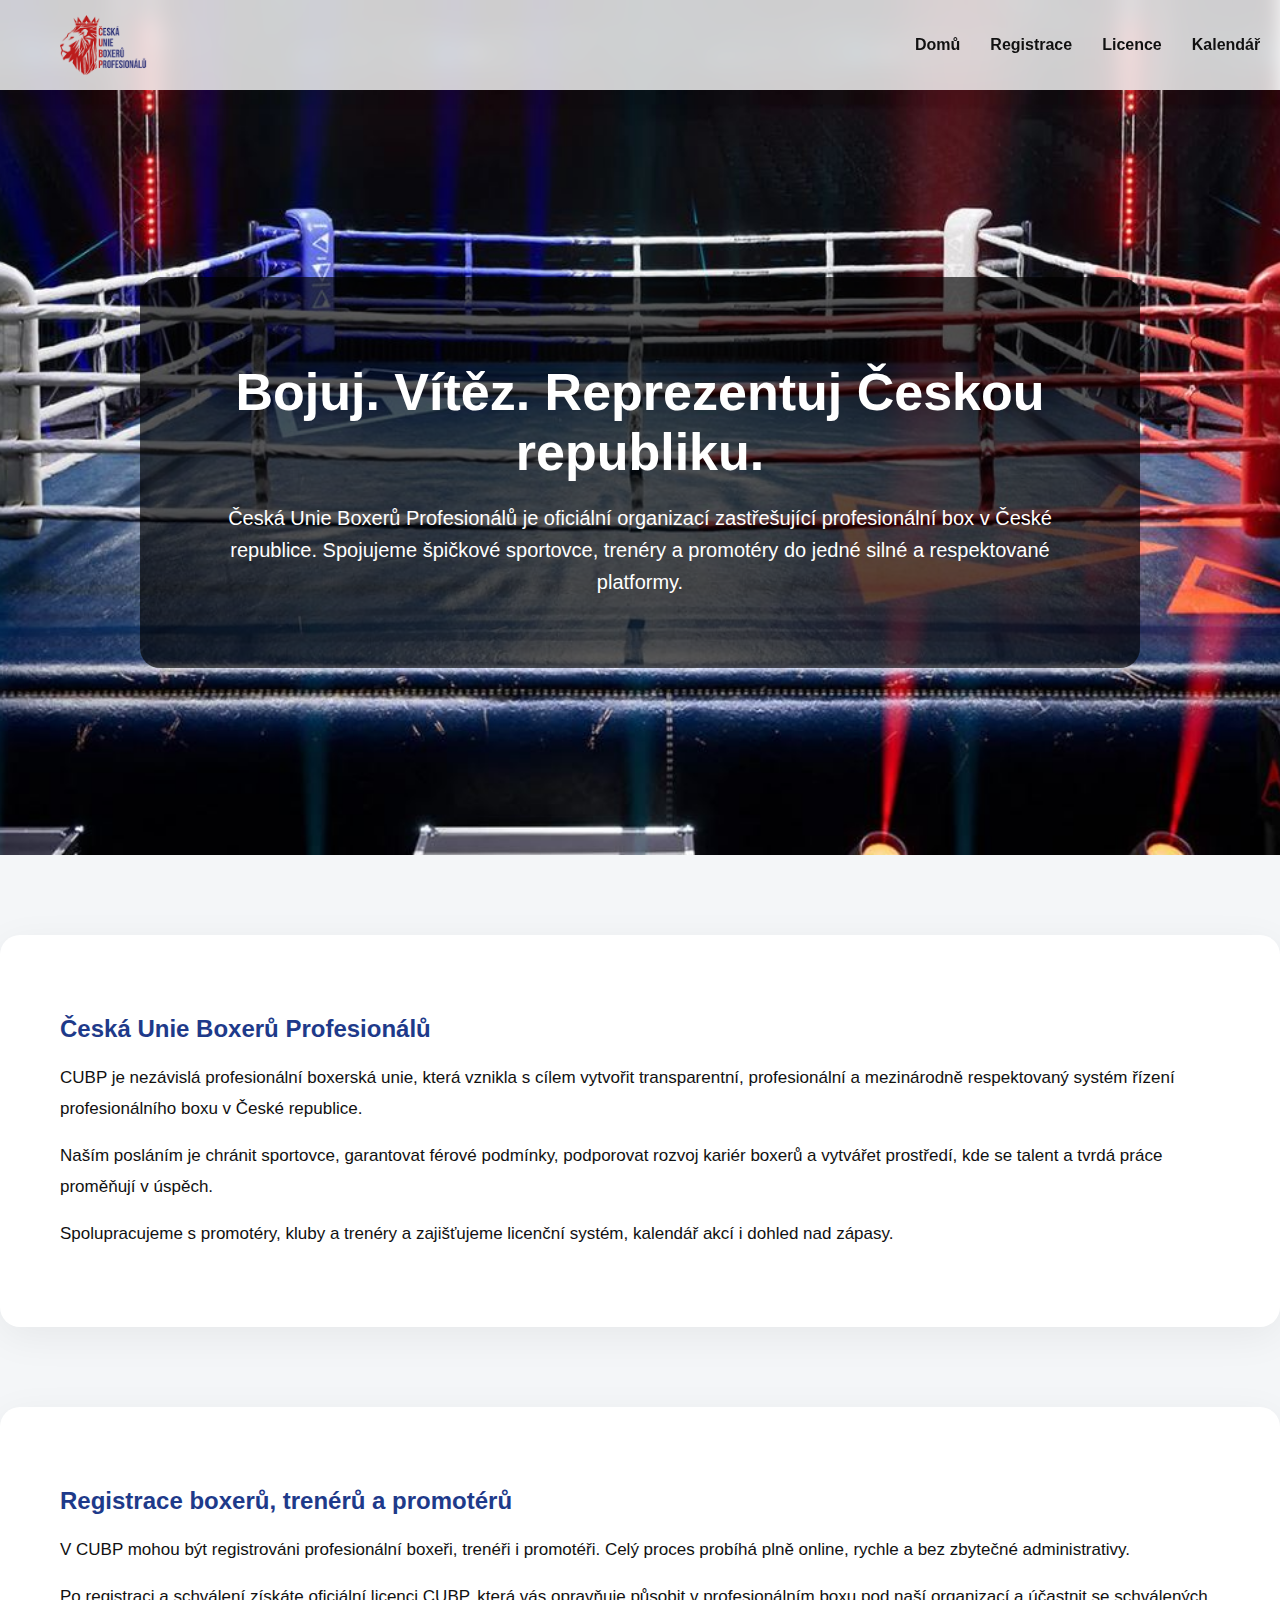
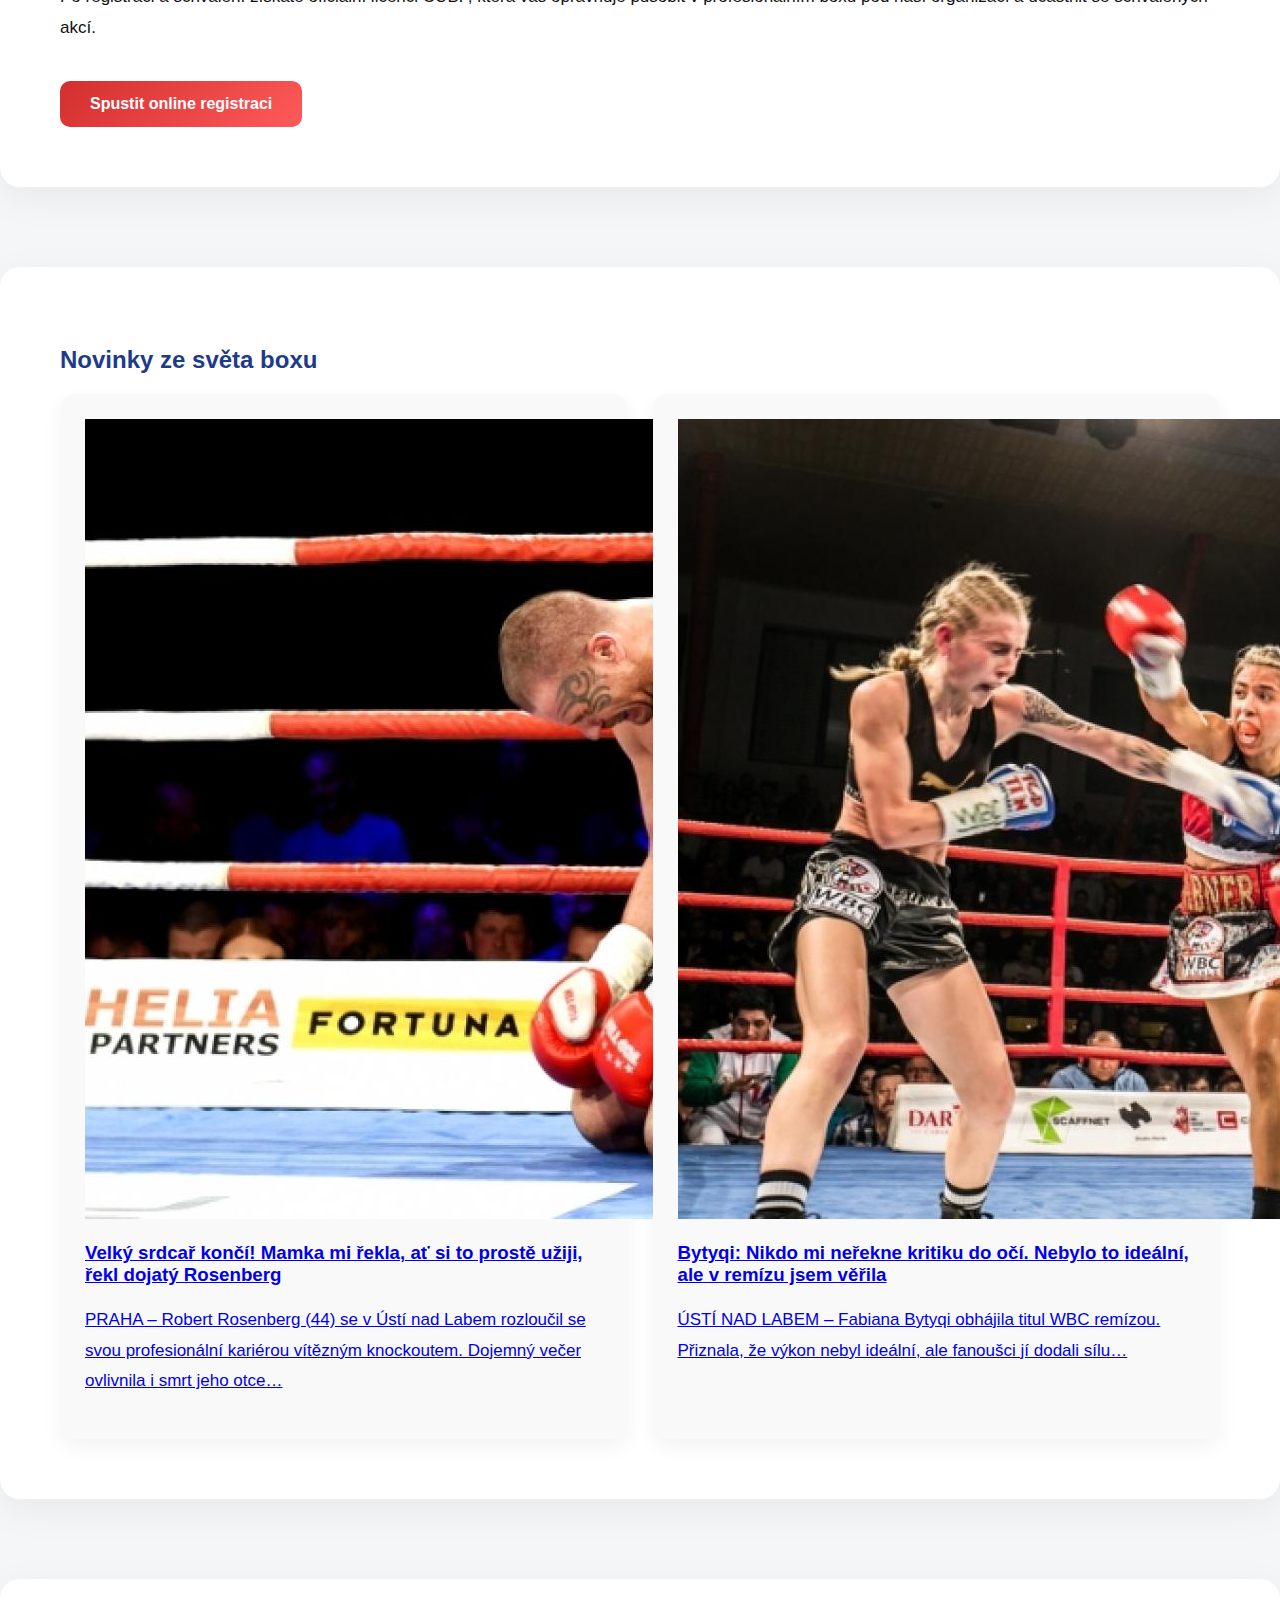
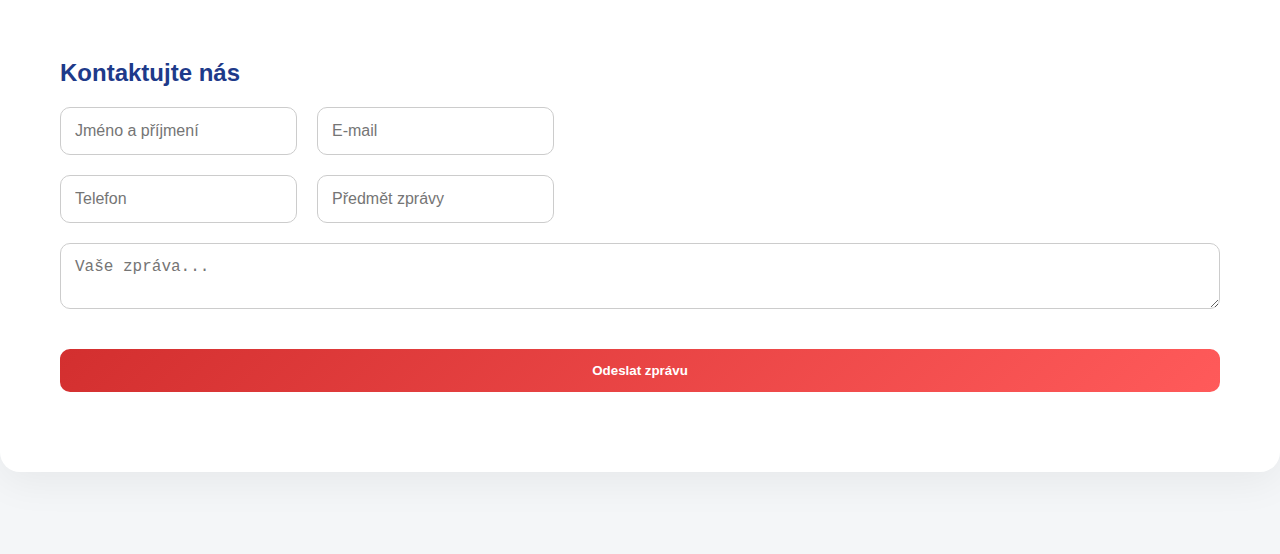
<file: index.html>
<!doctype html>
<html lang="cs">
<head>
<meta charset="utf-8">

<meta name="viewport" content="width=device-width, initial-scale=1.0">

<title>Česká Unie Boxerů Profesionálů – Oficiální federace profesionálního boxu</title>

<meta name="description"
content="Česká Unie Boxerů Profesionálů (CUBP) je oficiální organizace profesionálního boxu v ČR. Registrace boxerů, trenérů a promotérů online. Oficiální licence, kalendář akcí a novinky." />

<meta name="robots" content="index, follow">
<link rel="canonical" href="https://cubp.eu/">

<link rel="icon" href="favicon.png">
<link rel="stylesheet" href="css/style.css">
<meta property="og:type" content="website">
<meta property="og:title" content="Česká Unie Boxerů Profesionálů">
<meta property="og:description" content="Oficiální federace profesionálního boxu v České republice">
<meta property="og:url" content="https://cubp.eu">
<meta property="og:image" content="https://cubp.eu/hero.jpg">
</head>

<body>

<div class="header">
   <img src="logo.png" class="logo">

  <nav id="menu">
    <a href="index.html">Domů</a>
    <a href="register.html">Registrace</a>
    <a href="licenses.html">Licence</a>
    <a href="calendar.html">Kalendář</a>
    <a href="admin/admin.html">Admin</a>
  </nav>

<div class="burger" id="burger">
      <span></span><span></span><span></span>
   </div>
</div>
  
</header>


<section class="hero" style="background:url('hero.jpg') center/cover">
  <div class="hero-text">
    <h1>Bojuj. Vítěz. Reprezentuj Českou republiku.</h1>
    <p>
      Česká Unie Boxerů Profesionálů je oficiální organizací zastřešující profesionální box v České republice.  
      Spojujeme špičkové sportovce, trenéry a promotéry do jedné silné a respektované platformy.
    </p>
  </div>
</section>

<section class="box">
  <h2>Česká Unie Boxerů Profesionálů</h2>
  <p>
    CUBP je nezávislá profesionální boxerská unie, která vznikla s cílem vytvořit transparentní, profesionální a
    mezinárodně respektovaný systém řízení profesionálního boxu v České republice.
  </p>
  <p>
    Naším posláním je chránit sportovce, garantovat férové podmínky, podporovat rozvoj kariér boxerů
    a vytvářet prostředí, kde se talent a tvrdá práce proměňují v úspěch.
  </p>
  <p>
    Spolupracujeme s promotéry, kluby a trenéry a zajišťujeme licenční systém, kalendář akcí i dohled nad zápasy.
  </p>
</section>

<section class="box">
  <h2>Registrace boxerů, trenérů a promotérů</h2>
  <p>
    V CUBP mohou být registrováni profesionální boxeři, trenéři i promotéři.  
    Celý proces probíhá plně online, rychle a bez zbytečné administrativy.
  </p>
  <p>
    Po registraci a schválení získáte oficiální licenci CUBP, která vás opravňuje působit v profesionálním boxu
    pod naší organizací a účastnit se schválených akcí.
  </p>
  <a class="btn" href="register.html">Spustit online registraci</a>
</section>

<section class="box">
  <h2>Novinky ze světa boxu</h2>

  <div class="news">

    <!-- NOVINKA 1 -->
    <a href="novinka1.html" class="news-card">
      <img src="novinka1.jpg" alt="Rosenberg rozlučka">
      <h3>Velký srdcař končí! Mamka mi řekla, ať si to prostě užiji, řekl dojatý Rosenberg</h3>
      <p>
        PRAHA – Robert Rosenberg (44) se v Ústí nad Labem rozloučil se svou profesionální kariérou
        vítězným knockoutem. Dojemný večer ovlivnila i smrt jeho otce…
      </p>
    </a>

    <!-- NOVINKA 2 -->
    <a href="novinka2.html" class="news-card">
      <img src="novinka2.jpg" alt="Fabiana Bytyqi zápas">
      <h3>Bytyqi: Nikdo mi neřekne kritiku do očí. Nebylo to ideální, ale v remízu jsem věřila</h3>
      <p>
        ÚSTÍ NAD LABEM – Fabiana Bytyqi obhájila titul WBC remízou. Přiznala, že výkon nebyl ideální,
        ale fanoušci jí dodali sílu…
      </p>
    </a>

  </div>
</section>

<section class="box">
  <h2>Kontaktujte nás</h2>

  <form class="contact-form" onsubmit="sendMsg(event)">
    <div class="form-row">
      <input type="text" placeholder="Jméno a příjmení" required>
      <input type="email" placeholder="E-mail" required>
    </div>

    <div class="form-row">
      <input type="tel" placeholder="Telefon">
      <input type="text" placeholder="Předmět zprávy">
    </div>

    <textarea placeholder="Vaše zpráva..." required></textarea>

    <button class="btn">Odeslat zprávu</button>
    <span id="msg"></span>
  </form>
</section>

<script src="js/app.js"></script>
</body>
</html>
</file>
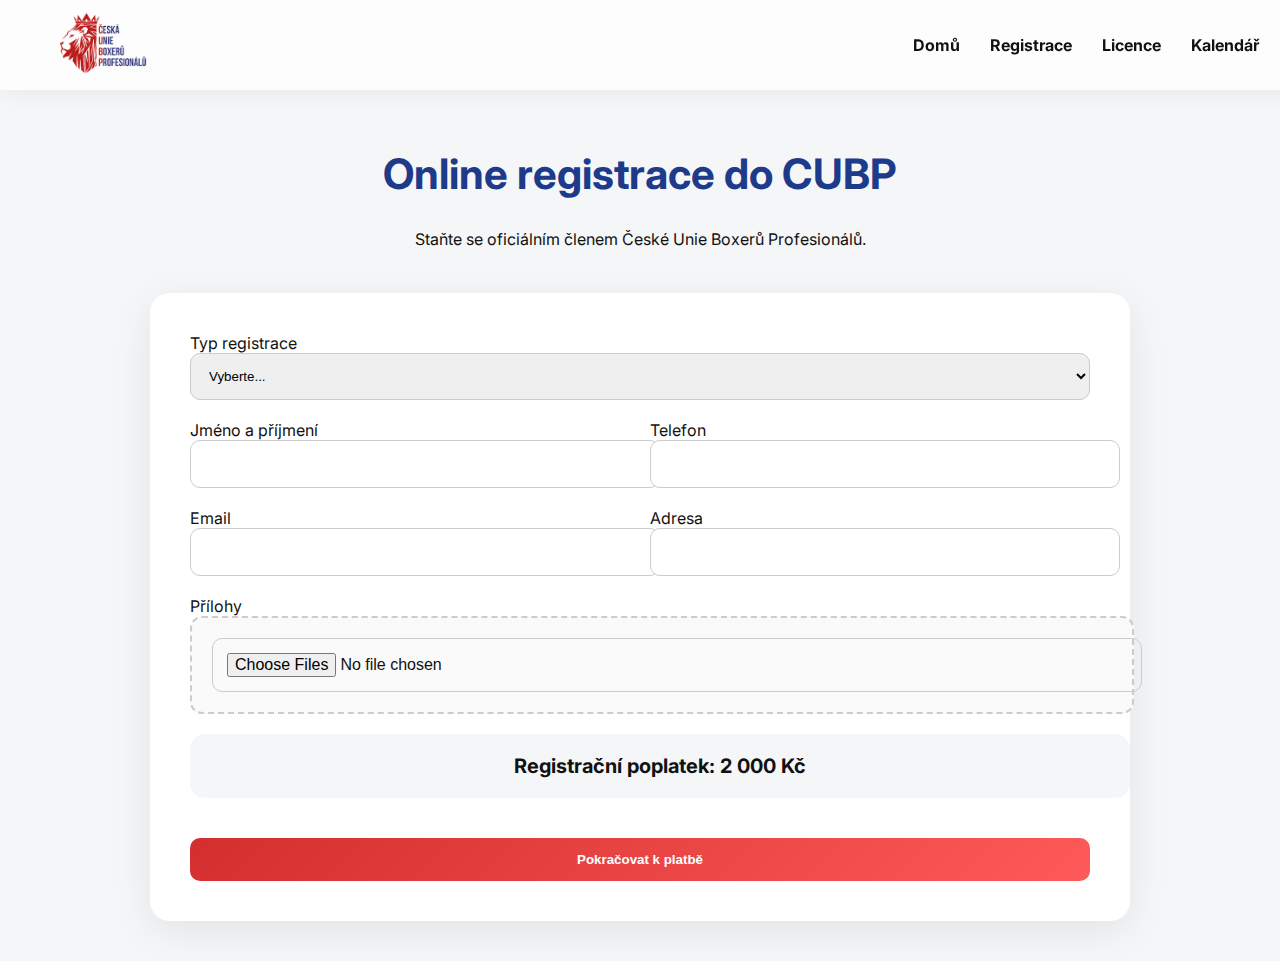
<file: register.html>
<!DOCTYPE html>
<html lang="cs">
<head>
<meta charset="UTF-8">
<meta name="viewport" content="width=device-width, initial-scale=1.0">
<title>Online registrace – CUBP</title>

<link href="https://fonts.googleapis.com/css2?family=Inter:wght@300;400;600;700;800&display=swap" rel="stylesheet">
<link rel="stylesheet" href="/css/style.css">

<style>
/* ===== REGISTER PAGE FIX ===== */

html,body{
  max-width:100%;
  overflow-x:hidden;
}

/* vlastní layout */
.register-hero{
  padding-top:120px;
  text-align:center;
}

.register-hero h1{
  font-size:42px;
  color:var(--blue);
}

.register-hero p{
  max-width:800px;
  margin:0 auto;
  line-height:1.6;
}

/* formulářový box */
.form-wrapper{
  max-width:900px;
  width:100%;
  margin:40px auto;
  background:white;
  padding:40px;
  border-radius:20px;
  box-shadow:0 10px 40px rgba(0,0,0,.08);
}

/* grid */
.form-grid{
  display:grid;
  grid-template-columns:repeat(2, minmax(0, 1fr));
  gap:20px;
}

.form-group{
  display:flex;
  flex-direction:column;
  width:100%;
}

.form-group.full{
  grid-column:1 / -1;
}

/* inputs */
.form-group input,
.form-group select{
  width:100%;
  max-width:100%;
  padding:14px;
  border-radius:10px;
  border:1px solid #ccc;
}

/* upload box */
.upload{
  padding:20px;
  border:2px dashed #ccc;
  border-radius:12px;
  text-align:center;
  background:#fafafa;
  width:100%;
}

.upload input{
  width:100%;
}

/* price */
.price{
  background:#f4f6f8;
  padding:20px;
  border-radius:15px;
  text-align:center;
  font-size:20px;
  font-weight:700;
}

/* mobile */
@media(max-width:800px){
  .form-grid{
    grid-template-columns:1fr;
  }

  .form-wrapper{
    padding:20px;
    margin:20px 10px;
  }

  .register-hero h1{
    font-size:28px;
  }
}
</style>

</head>

<body>

<div class="header">
   <a href="/index.html" class="logo-link">
  <img src="logo.png" class="logo">
</a>

  <nav id="menu">
    <a href="index.html">Domů</a>
    <a href="register.html">Registrace</a>
    <a href="licenses.html">Licence</a>
    <a href="calendar.html">Kalendář</a>
    <a href="admin/admin.html">Admin</a>
  </nav>

<div class="burger" id="burger">
      <span></span><span></span><span></span>
   </div>
</div>

<section class="register-hero">
  <h1>Online registrace do CUBP</h1>
  <p>
    Staňte se oficiálním členem České Unie Boxerů Profesionálů.
  </p>
</section>

<section class="form-wrapper">
<form action="/.netlify/functions/gopay" method="POST" enctype="multipart/form-data">

<div class="form-grid">

  <div class="form-group full">
    <label>Typ registrace</label>
    <select name="role" required>
      <option value="">Vyberte...</option>
      <option>Boxer</option>
      <option>Trenér</option>
      <option>Promotér</option>
    </select>
  </div>

  <div class="form-group">
    <label>Jméno a příjmení</label>
    <input type="text" name="name" required>
  </div>

  <div class="form-group">
    <label>Telefon</label>
    <input type="tel" name="phone" required>
  </div>

  <div class="form-group">
    <label>Email</label>
    <input type="email" name="email" required>
  </div>

  <div class="form-group">
    <label>Adresa</label>
    <input type="text" name="address" required>
  </div>

  <div class="form-group full">
    <label>Přílohy</label>
    <div class="upload">
      <input type="file" name="files[]" multiple>
    </div>
  </div>

  <div class="form-group full price">
    Registrační poplatek: 2 000 Kč
  </div>

  <div class="form-group full">
    <button type="submit" class="btn">
      Pokračovat k platbě
    </button>
  </div>

</div>

<input type="hidden" name="amount" value="2000">
</form>
</section>

<script src="/js/app.js"></script>
</body>
</html>
</file>
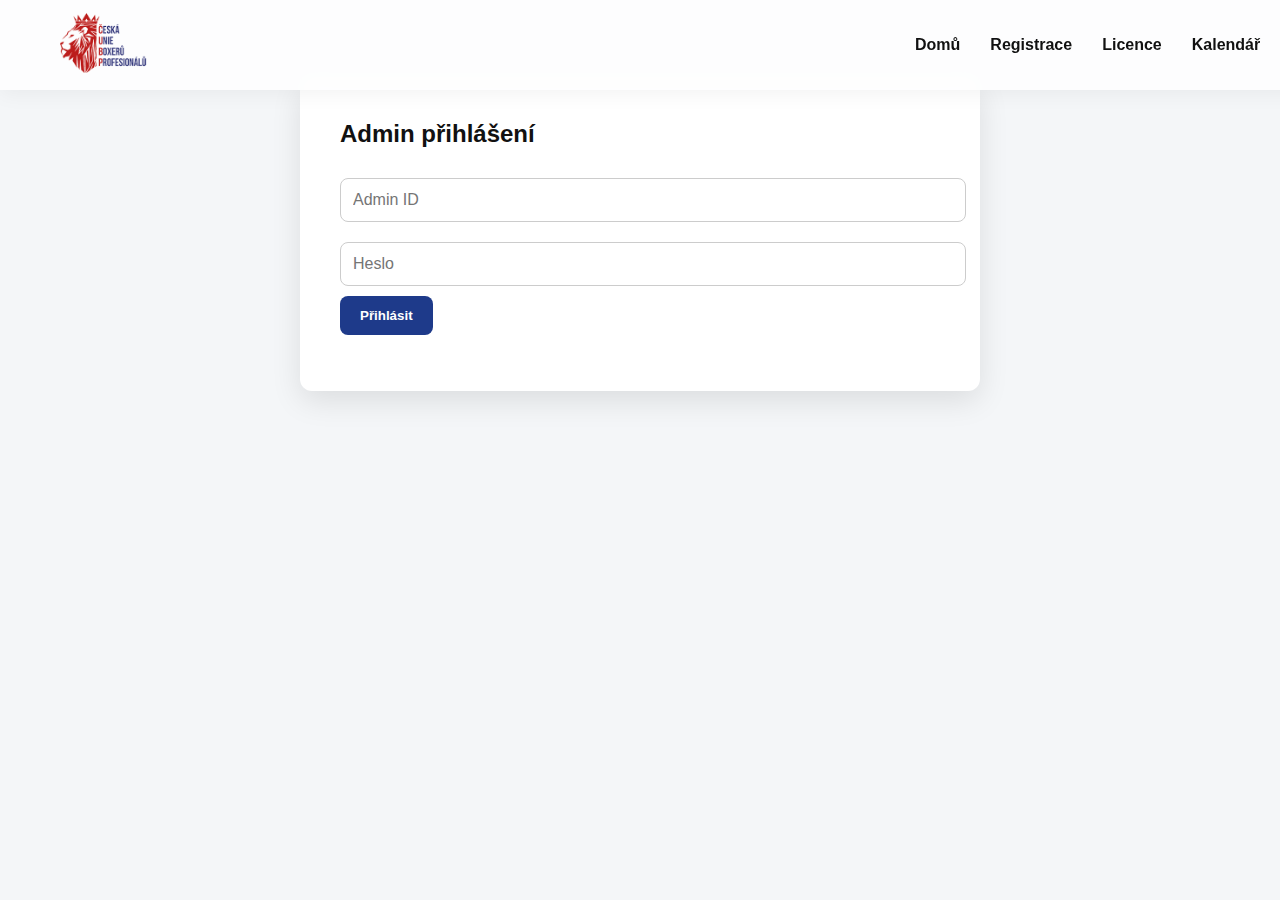
<file: admin/admin.html>
<!DOCTYPE html>
<html lang="cs">
<head>
<meta charset="UTF-8">
<title>Admin – CUBP</title>

<link rel="stylesheet" href="/css/style.css">

<style>
body{
  margin:0;
  font-family: Inter, Arial;
  background:#f4f6f8;
}
.login, .admin{
  max-width:600px;
  margin:80px auto;
  background:white;
  padding:40px;
  border-radius:12px;
  box-shadow:0 10px 30px rgba(0,0,0,.1);
}
h2{margin-top:0}
input, textarea{
  width:100%;
  padding:12px;
  margin:10px 0;
  border:1px solid #ccc;
  border-radius:8px;
  font-size:16px;
}
button{
  padding:12px 20px;
  background:#1e3a8a;
  color:white;
  border:none;
  border-radius:8px;
  font-weight:700;
  cursor:pointer;
}
button:hover{opacity:.9}
.news-item{
  margin-top:30px;
  border-top:1px solid #ddd;
  padding-top:20px;
}
.news-item img{
  max-width:100%;
  border-radius:8px;
  margin-top:10px;
}
.hidden{display:none}
</style>
</head>

<body>

<div class="header">
   <a href="/index.html" class="logo-link">
  <img src="/logo.png" class="logo">
</a>

  <nav id="menu">
    <a href="/index.html">Domů</a>
    <a href="/register.html">Registrace</a>
    <a href="/licenses.html">Licence</a>
    <a href="/calendar.html">Kalendář</a>
    <a href="/admin/admin.html">Admin</a>
  </nav>

<div class="burger" id="burger">
      <span></span><span></span><span></span>
   </div>
</div>

<div class="login" id="loginBox">
  <h2>Admin přihlášení</h2>
  <input id="user" placeholder="Admin ID">
  <input id="pass" type="password" placeholder="Heslo">
  <button onclick="login()">Přihlásit</button>
  <p id="loginMsg" style="color:red"></p>
</div>

<div class="admin hidden" id="adminBox">
  <h2>Správa novinek</h2>

  <input id="title" placeholder="Nadpis novinky">
  <textarea id="text" rows="5" placeholder="Text novinky"></textarea>
  <input type="file" id="image">

  <button onclick="addNews()">Uložit novinku</button>

  <div id="newsList"></div>
</div>

<script>
const USER="admin";
const PASS="admin1";

function login(){
  const u=document.getElementById("user").value;
  const p=document.getElementById("pass").value;
  if(u===USER && p===PASS){
    localStorage.setItem("adminLogged","1");
    showAdmin();
  } else {
    document.getElementById("loginMsg").innerText="Špatné přihlašovací údaje";
  }
}

function showAdmin(){
  document.getElementById("loginBox").classList.add("hidden");
  document.getElementById("adminBox").classList.remove("hidden");
  renderNews();
}

if(localStorage.getItem("adminLogged")==="1"){
  showAdmin();
}

function addNews(){
  const title=document.getElementById("title").value;
  const text=document.getElementById("text").value;
  const img=document.getElementById("image").files[0];

  if(!title || !text) return alert("Vyplň vše");

  const reader=new FileReader();
  reader.onload=()=>{
    const news=JSON.parse(localStorage.getItem("news")||"[]");
    news.unshift({
      title,
      text,
      img:reader.result,
      date:new Date().toLocaleString()
    });
    localStorage.setItem("news",JSON.stringify(news));
    renderNews();
    document.getElementById("title").value="";
    document.getElementById("text").value="";
    document.getElementById("image").value="";
  };
  if(img) reader.readAsDataURL(img);
  else reader.onload();
}

function renderNews(){
  const news=JSON.parse(localStorage.getItem("news")||"[]");
  const list=document.getElementById("newsList");
  list.innerHTML="";
  news.forEach(n=>{
    const div=document.createElement("div");
    div.className="news-item";
    div.innerHTML=`
      <strong>${n.title}</strong><br>
      <small>${n.date}</small>
      <p>${n.text}</p>
      ${n.img ? `<img src="${n.img}">`:""}
    `;
    list.appendChild(div);
  });
}
</script>

<script src="/js/app.js"></script>
</body>
</html>
</file>
<file: css/style.css>
:root{
  --red:#d32f2f;
  --blue:#1e3a8a;
  --light:#f4f6f8;
}

body{
  margin:0;
  background:var(--light);
  font-family:Inter, Arial, sans-serif;
  color:#111;
}

/* ===== HEADER ===== */
.header{
  position:fixed;
  top:0;
  width:100%;
  height:90px;
  background:rgba(255,255,255,.8);
  backdrop-filter: blur(10px);
  display:flex;
  align-items:center;
  justify-content:space-between;
  padding:0 60px;
  box-shadow:0 4px 20px rgba(0,0,0,.05);
  z-index:1000;
  color:#111;   /* <-- TOTO opravuje burger */
}

.logo{height:60px}

/* ===== NAV ===== */
nav{
  display:flex;
  gap:30px;
}

nav a{
  text-decoration:none;
  color:#111;
  font-weight:700;
  position:relative;
}

nav a::after{
  content:"";
  position:absolute;
  bottom:-6px;
  left:0;
  width:0;
  height:3px;
  background:var(--red);
  transition:.3s;
}

nav a:hover::after{
  width:100%;
}

/* ===== BURGER ===== */
.burger{
  display:none;
  font-size:36px;
  cursor:pointer;
  color:#111 !important;
}

/* ===== HERO ===== */
.hero{
  height:85vh;
  display:flex;
  align-items:center;
  justify-content:center;
  padding-top:90px;
  color:white;
}

.hero-text{
  max-width:900px;
  background:rgba(0,0,0,.65);
  padding:50px;
  border-radius:20px;
  text-align:center;
  animation:fadeUp 1s ease;
}

.hero-text h1{
  font-size:52px;
  margin-bottom:20px;
}

.hero-text p{
  font-size:20px;
  line-height:1.6;
}

/* ===== SECTIONS ===== */
.box{
  max-width:1200px;
  background:white;
  margin:80px auto;
  padding:60px;
  border-radius:20px;
  box-shadow:0 10px 40px rgba(0,0,0,.06);
  animation:fadeUp 1s ease;
}

.box h2{
  color:var(--blue);
  margin-bottom:20px;
}

.box p{
  line-height:1.8;
  font-size:17px;
}

.btn{
  background:linear-gradient(135deg,var(--red),#ff5a5a);
  color:white;
  padding:14px 30px;
  border-radius:10px;
  text-decoration:none;
  display:inline-block;
  font-weight:700;
  border:none;
  cursor:pointer;
  margin-top:20px;
}

.btn:hover{
  transform:scale(1.05);
}

/* ===== NEWS CARDS ===== */
.news{
  display:grid;
  grid-template-columns:repeat(auto-fit,minmax(280px,1fr));
  gap:25px;
}

.news-card{
  background:#f9f9f9;
  border-radius:15px;
  padding:25px;
  box-shadow:0 8px 20px rgba(0,0,0,.05);
  transition:.3s;
}

.news-card:hover{
  transform:translateY(-8px);
}

/* ===== CONTACT ===== */
.contact-form{
  display:flex;
  flex-direction:column;
  gap:20px;
}

.form-row{
  display:flex;
  gap:20px;
}

input, textarea{
  padding:14px;
  border-radius:10px;
  border:1px solid #ccc;
  font-size:16px;
}

/* ===== ANIMATIONS ===== */
@keyframes fadeUp{
  from{opacity:0; transform:translateY(30px);}
  to{opacity:1; transform:translateY(0);}
}

/* ===== MOBILE ===== */
@media(max-width:900px){

  .header{
    padding:0 25px;
  }

  nav{
    display:none;
    position:absolute;
    top:90px;
    left:0;
    width:100%;
    background:white;
    flex-direction:column;
    padding:30px;
    box-shadow:0 15px 50px rgba(0,0,0,.12);
    z-index:1500;
    animation:fadeUp .3s ease;
  }

  nav.open{
    display:flex;
  }

  nav a{
    padding:15px 0;
    font-size:20px;
    border-bottom:1px solid #eee;
  }

  .burger{
    display:block !important;
  }

  .form-row{
    flex-direction:column;
  }

  /* HERO mobile */
  .hero{
    height:45vh !important;
  }

  .hero-text{
    padding:25px !important;
  }

  .hero-text h1{
    font-size:26px !important;
  }

  .hero-text p{
    font-size:14px !important;
  }
}
</file>
